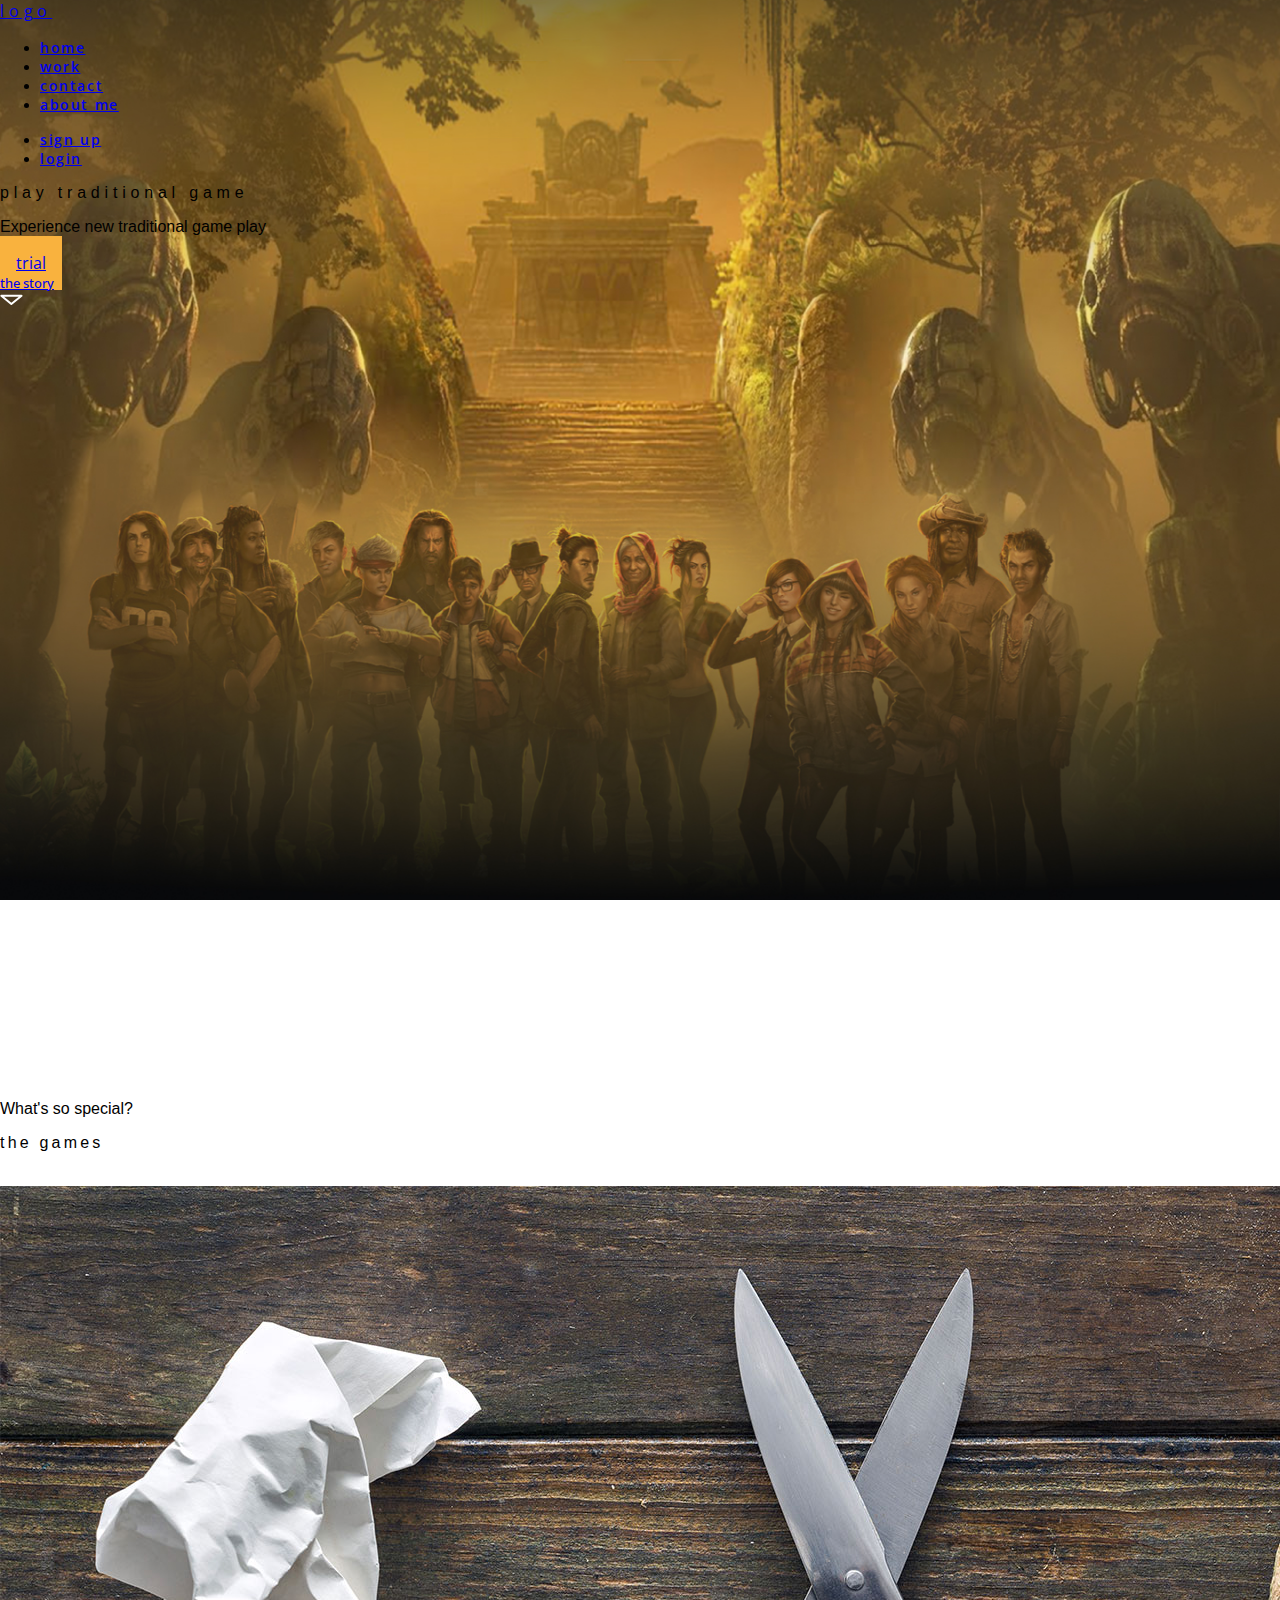
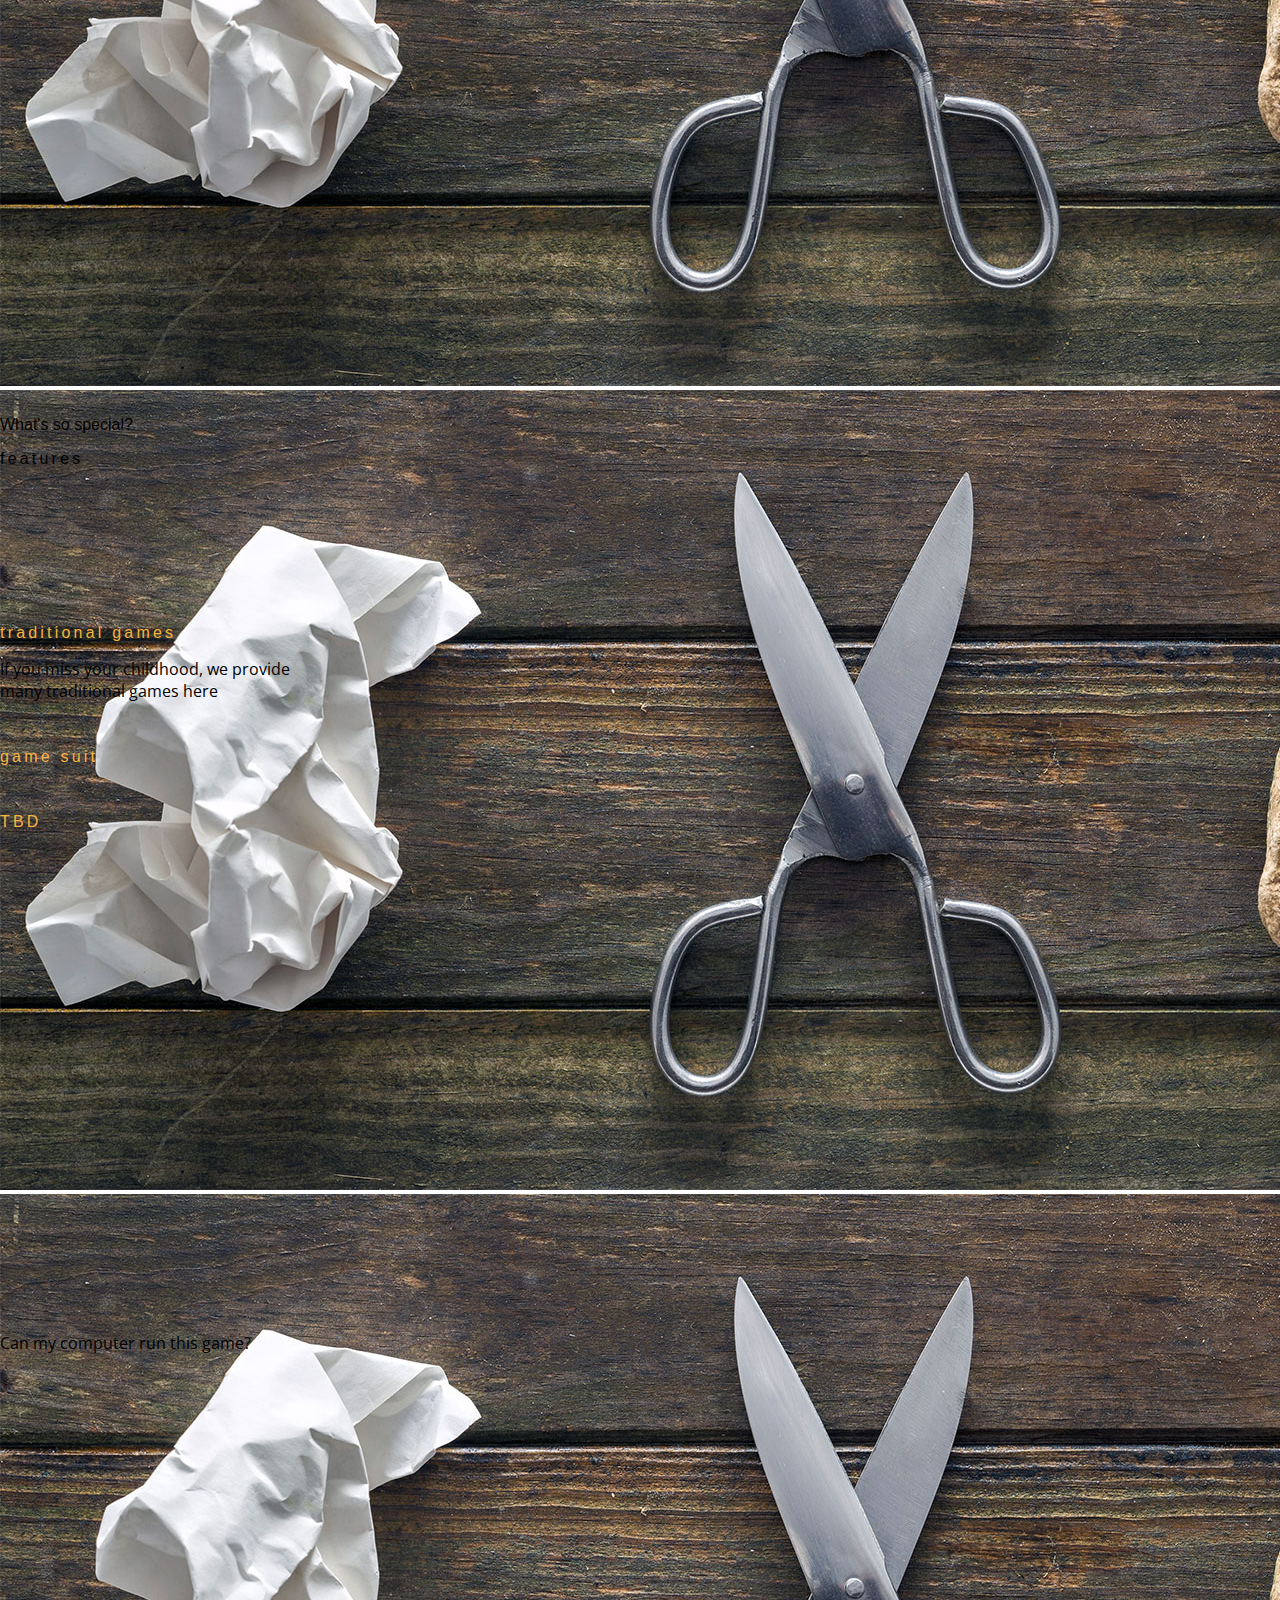
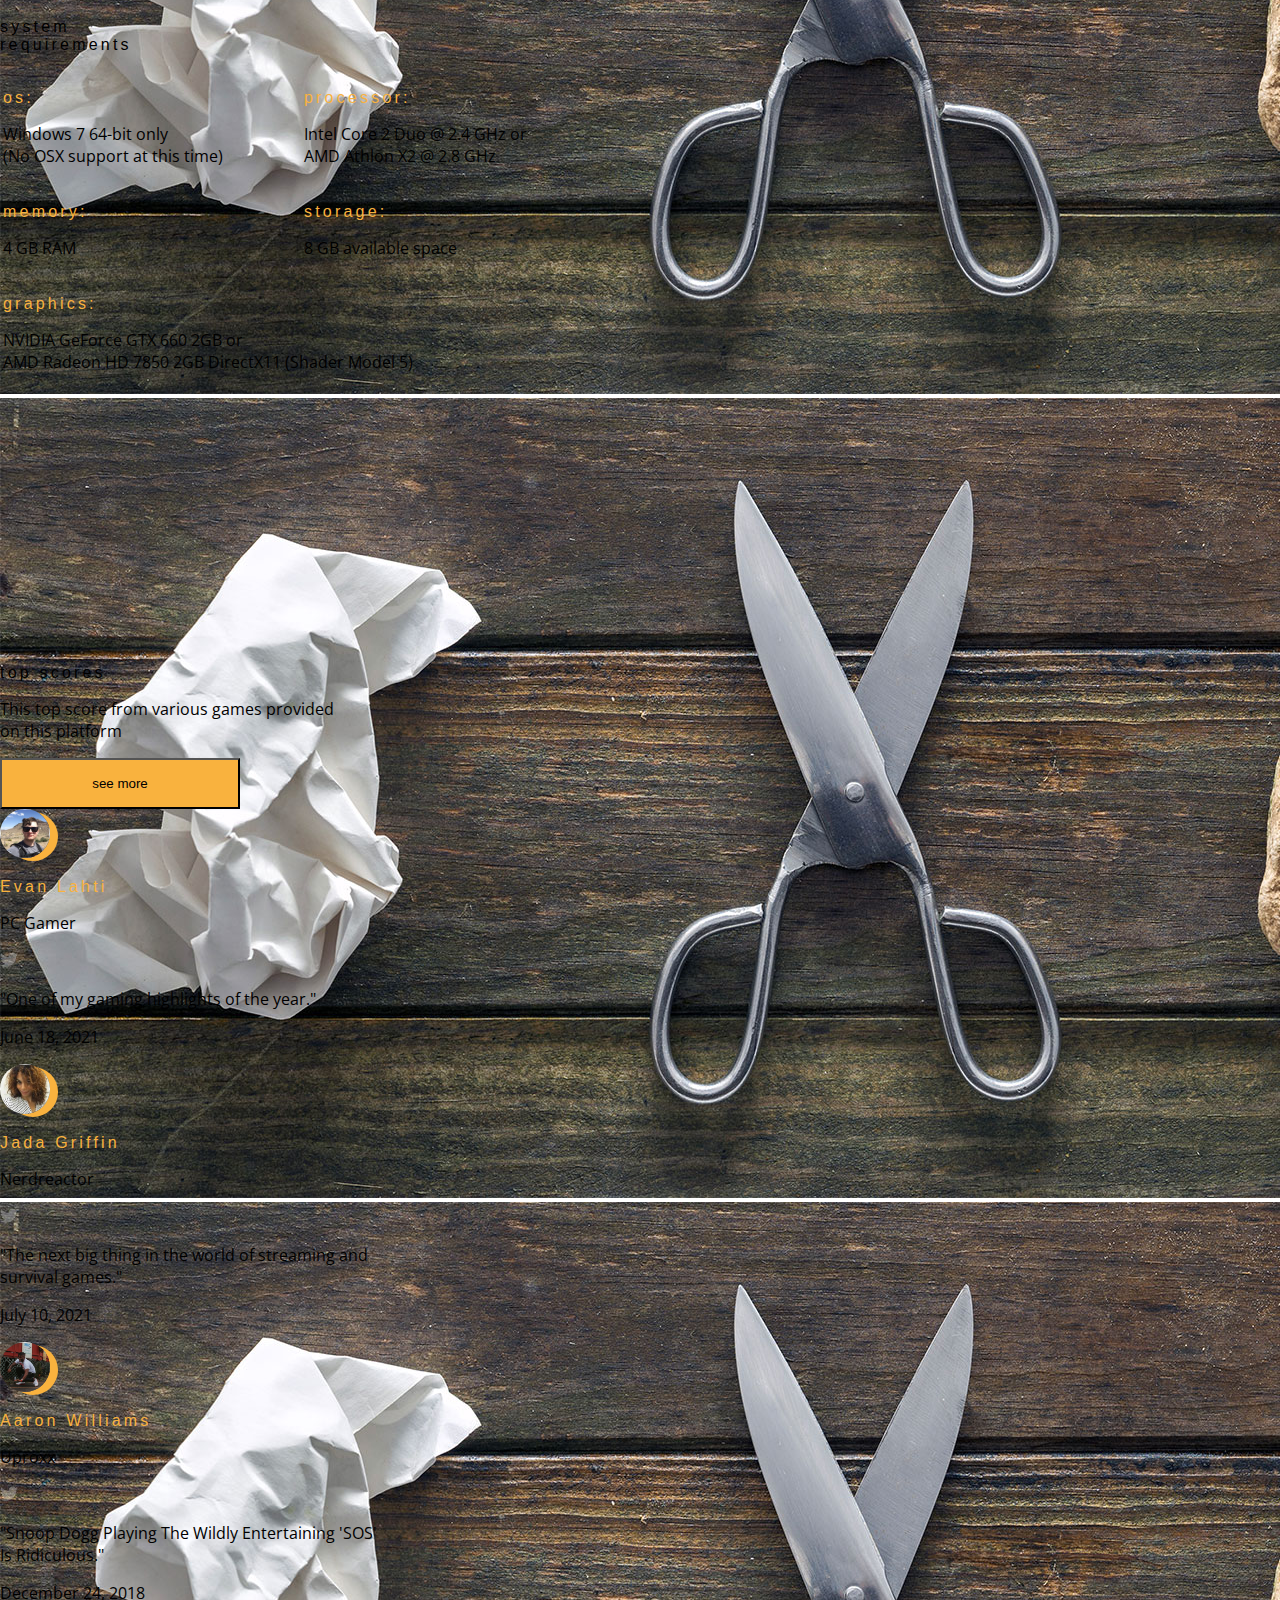
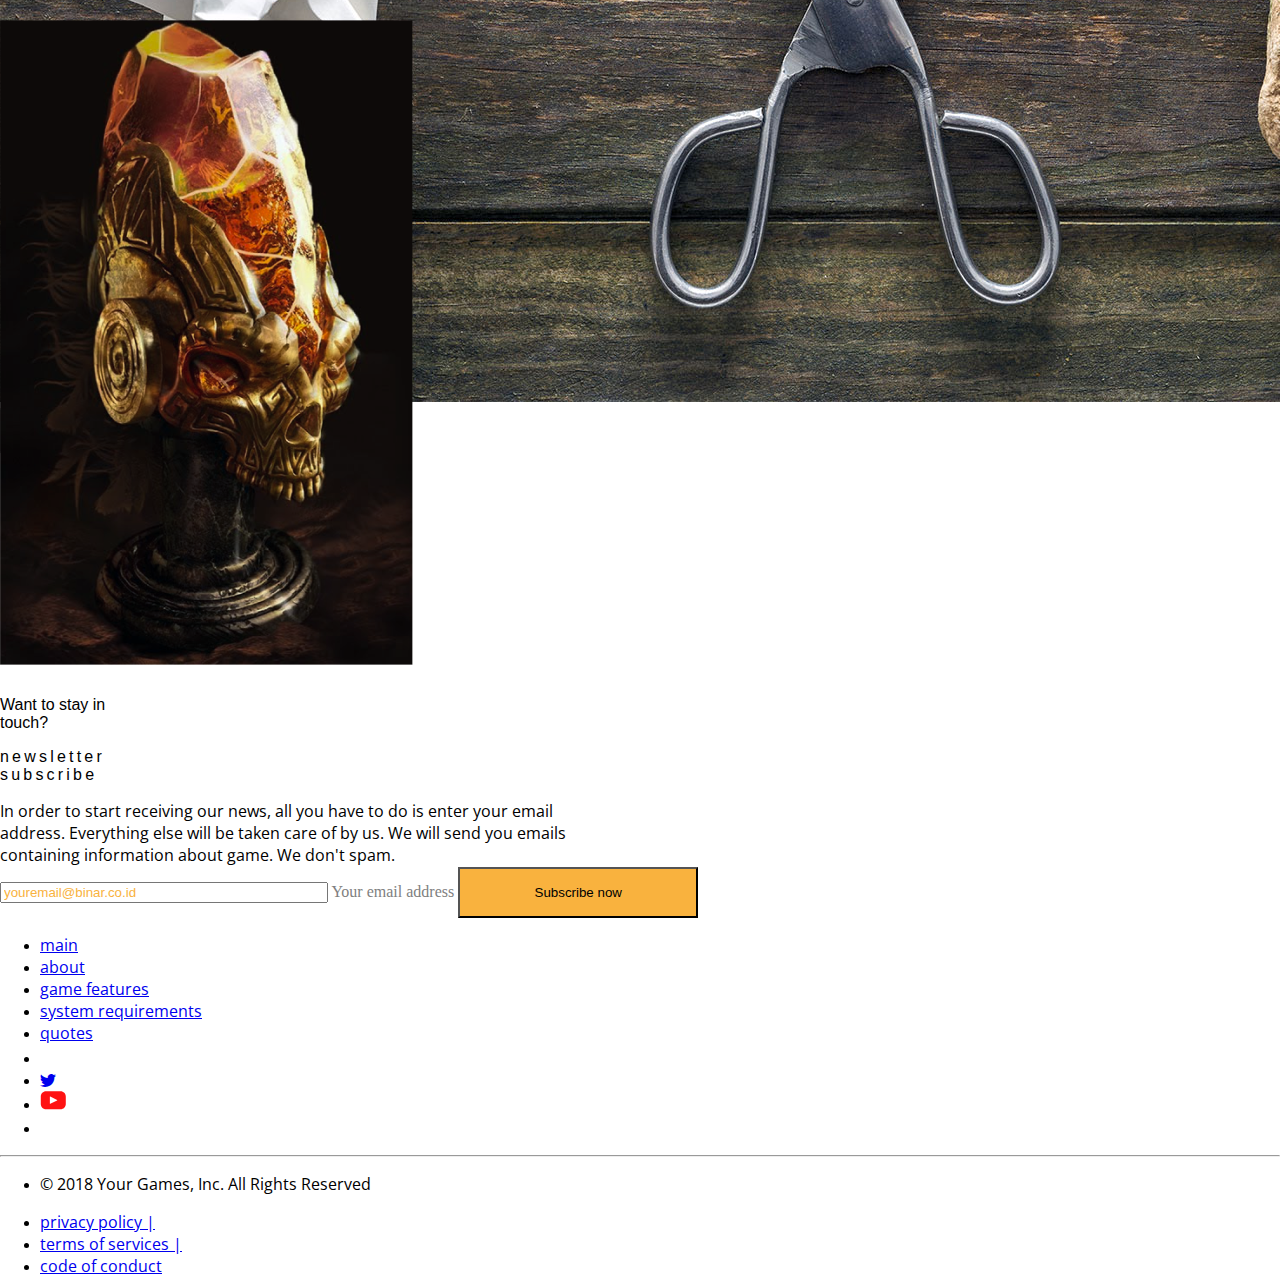
<file: index.html>
<!DOCTYPE html>
<html lang="en">

<head>
  <meta charset="UTF-8">
  <meta http-equiv="X-UA-Compatible" content="IE=edge">
  <meta name="viewport" content="width=device-width, initial-scale=1.0">
  <link rel="icon" type="image/x-icon" href="assets/icon.ico">
  <link rel="preconnect" href="https://fonts.googleapis.com">
  <link rel="preconnect" href="https://fonts.gstatic.com" crossorigin>
  <link href="https://fonts.googleapis.com/css2?family=Bebas+Neue&display=swap" rel="stylesheet">
  <link href="https://fonts.googleapis.com/css2?family=Open+Sans&display=swap" rel="stylesheet">
  <link href="https://cdn.jsdelivr.net/npm/bootstrap@5.1.3/dist/css/bootstrap.min.css" rel="stylesheet"
    integrity="sha384-1BmE4kWBq78iYhFldvKuhfTAU6auU8tT94WrHftjDbrCEXSU1oBoqyl2QvZ6jIW3" crossorigin="anonymous">
  <link rel="stylesheet" href="https://cdn.jsdelivr.net/npm/bootstrap-icons@1.6.1/font/bootstrap-icons.css">
  <link rel="stylesheet" href="style.css">
  <title>Play Traditional Games</title>
</head>

<body>
  <main id="main" class="bg img1">
    <nav class="navbar navbar-expand-md fixed-top bg-black bg-opacity-50">
      <div class="container">
        <a class="navbar-brand text-white fw-bold text-uppercase py-2 fs-2" href="#logo">logo</a>
        <div class="collapse navbar-collapse">
          <ul class="navbar-nav text-uppercase ms-5">
            <li class="nav-item mx-md-1"><a class="nav-link text-white py-2 px-md-4 rounded" href="#main">home</a></li>
            <li class="nav-item mx-md-1"><a class="nav-link text-white py-2 px-md-4 rounded" href="#work">work</a></li>
            <li class="nav-item mx-md-1"><a class="nav-link text-white py-2 px-md-4 rounded" href="#contact">contact</a>
            </li>
            <li class="nav-item mx-md-1"><a class="nav-link text-white py-2 px-md-4 rounded" href="#about-me">about
                me</a></li>
          </ul>
        </div>
        <div class="collapse navbar-collapse">
          <ul class="navbar-nav text-uppercase ms-auto">
            <li class="nav-item mx-md-1"><a class="nav-link text-white py-2 px-md-4 rounded" href="#sign-up">sign up</a>
            </li>
            <li class="nav-item mx-md-1"><a class="nav-link text-white py-2 px-md-4 rounded" href="#login">login</a>
            </li>
          </ul>
        </div>
      </div>
    </nav>
    <div id="content-1" class="container d-flex flex-column justify-content-center text-center">
      <div class="row my-auto">
        <div class="col">
          <p class="hero display-2 text-white fw-bold text-uppercase">play traditional game</p>
          <p class="subhero h4 text-white my-md-4">Experience new traditional game play</p>
          <a href="game.html" class="btn btn-warning btn-md text-uppercase fw-bold mx-auto my-md-4">trial</a>
        </div>
      </div>
      <div class="row">
        <div class="col">
          <a href="#about" class="story text-white text-uppercase text-decoration-none">
            the story
            <br>
            <img src="assets/scroll-down.svg" alt="">
          </a>
        </div>
      </div>
    </div>
  </main>

  <section id="about" class="bg img2">
    <div id="content-2" class="container d-flex">
      <div class="row my-auto">
        <div class="col text-start">
          <p class="h4 text-white">What's so special?</p>
          <p class="h1 text-white text-uppercase">the games</p>
        </div>
        <div class="col">
          <div id="carousel" class="carousel slide" data-bs-ride="carousel">
            <div class="carousel-indicators">
              <button class="mx-3 active" type="button" data-bs-target="#carousel" data-bs-slide-to="0"
                aria-current="true" aria-label="Slide 1"></button>
              <button class="mx-3" type="button" data-bs-target="#carousel" data-bs-slide-to="1"
                aria-label="Slide 2"></button>
              <button class="mx-3" type="button" data-bs-target="#carousel" data-bs-slide-to="2"
                aria-label="Slide 3"></button>
              <button class="mx-3" type="button" data-bs-target="#carousel" data-bs-slide-to="3"
                aria-label="Slide 4"></button>
              <button class="mx-3" type="button" data-bs-target="#carousel" data-bs-slide-to="4"
                aria-label="Slide 5"></button>
            </div>
            <div class="carousel-inner">
              <div class="carousel-item active">
                <img src="assets/rockpaperstrategy-1600.jpg" class="d-block w-100" alt="rockpaper">
              </div>
              <div class="carousel-item">
                <img src="assets/rockpaperstrategy-1600.jpg" class="d-block w-100" alt="rockpaper">
              </div>
              <div class="carousel-item">
                <img src="assets/rockpaperstrategy-1600.jpg" class="d-block w-100" alt="rockpaper">
              </div>
              <div class="carousel-item">
                <img src="assets/rockpaperstrategy-1600.jpg" class="d-block w-100" alt="rockpaper">
              </div>
              <div class="carousel-item">
                <img src="assets/rockpaperstrategy-1600.jpg" class="d-block w-100" alt="rockpaper">
              </div>
            </div>
            <button class="carousel-control-prev" type="button" data-bs-target="#carousel" data-bs-slide="prev">
              <span class="" aria-hidden="true"><img src="assets/switch-left.svg" alt="switch-left"></span>
              <span class="visually-hidden">Previous</span>
            </button>
            <button class="carousel-control-next" type="button" data-bs-target="#carousel" data-bs-slide="next">
              <span class="" aria-hidden="true"><img src="assets/switch-right.svg" alt="switch-right"></span>
              <span class="visually-hidden">Next</span>
            </button>
          </div>
        </div>
      </div>
    </div>
  </section>

  <section id="features" class="bg img3">
    <div id="content-3" class="container d-flex flex-column justify-content-center">
      <div class="row my-auto">
        <div class="col-7"></div>
        <div class="col-5">
          <div class="features-title mb-5">
            <p class="h4 text-white">What's so special?</p>
            <p class="h1 text-white text-uppercase">features</p>
          </div>
          <div class="row">
            <div class="col-1 align-items-center my-3">
              <div class="position-relative">
                <div class="circle circle-white"></div>
                <div class="line position-absolute"></div>
              </div>
            </div>
            <div class="col-11 my-2">
              <p class="h3 text-orange text-uppercase">traditional games</p>
              <p class="text-white">If you miss your childhood, we provide <br>many traditional games here</p>
            </div>
          </div>
          <div class="row">
            <div class="col-1 align-items-center my-3">
              <div class="circle"></div>
            </div>
            <div class="col-11 my-2">
              <p class="h3 text-orange text-uppercase">game suit</p>
            </div>
          </div>
          <div class="row">
            <div class="col-1 align-items-center my-3">
              <div class="circle"></div>
            </div>
            <div class="col-11 my-2">
              <p class="h3 text-orange text-uppercase">TBD</p>
            </div>
          </div>
        </div>
      </div>
    </div>
  </section>

  <section id="requirements" class="bg img4">
    <div class="mycomputer container d-flex align-items-center justify-content-center">
      <p class="text-white">Can my computer run this game?</p>
    </div>
    <div id="content-4" class="container">
      <div class="row mb-4">
        <div class="col-12">
          <p class="h1 text-white text-uppercase">system <br>requirements</p>
        </div>
      </div>
      <div class="row">
        <div class="col-12">
          <table class="table table-bordered border-dark bg-black bg-opacity-75">
            <tbody>
              <tr>
                <td>
                  <p class="h3 text-orange text-uppercase">os:</p>
                  <p class="text-white">Windows 7 64-bit only <br>(No OSX support at this time)</p>
                </td>
                <td>
                  <p class="h3 text-orange text-uppercase">processor:</p>
                  <p class="text-white">Intel Core 2 Duo @ 2.4 GHz or <br>AMD Athlon X2 @ 2.8 GHz</p>
                </td>
              </tr>
              <tr>
                <td>
                  <p class="h3 text-orange text-uppercase">memory:</p>
                  <p class="text-white">4 GB RAM</p>
                </td>
                <td>
                  <p class="h3 text-orange text-uppercase">storage:</p>
                  <p class="text-white">8 GB available space</p>
                </td>
              </tr>
              <tr>
                <td colspan="2">
                  <p class="h3 text-orange text-uppercase">graphics:</p>
                  <p class="text-white">NVIDIA GeForce GTX 660 2GB or <br>AMD Radeon HD 7850 2GB DirectX11 (Shader Model
                    5)</p>
                </td>
              </tr>
            </tbody>
          </table>
        </div>
      </div>
    </div>
  </section>

  <section id="quotes" class="bg img5">
    <div id="content-5" class="container d-flex flex-column justify-content-center">
      <div class="row">
        <div class="col-6 my-auto">
          <p class="h1 text-white text-uppercase">top scores</p>
          <p class="text-white mb-5">This top score from various games provided <br> on this platform</p>
          <button class="btn btn-warning btn-md fw-bold">see more</button>
        </div>
        <div class="col-6 my-auto">
          <div class="row">
            <div class="col-3"></div>
            <div class="col-9">
              <div class="card">
                <div class="card-body">
                  <div class="row card-title mb-3">
                    <div class="col-3">
                      <img class="card-img" src="assets/evan-lahti.jpg" alt="Evan Lahti" width="50px">
                    </div>
                    <div class="col-6">
                      <p class="h4 text-orange">Evan Lahti</p>
                      <p class="h5 text-secondary">PC Gamer</p>
                    </div>
                    <div class="col-3">
                      <div class="d-flex justify-content-end">
                        <a href="https://twitter.com/PCvGamer" target="_blank">
                          <img src="assets/twitter-card.png" alt="">
                        </a>
                      </div>
                    </div>
                  </div>
                  <p class="card-text text-white">"One of my gaming highlights of the year."</p>
                  <p class="card-text text-secondary small">June 18, 2021</p>
                </div>
              </div>
            </div>
            <div class="col-9">
              <div class="card my-4">
                <div class="card-body">
                  <div class="row card-title mb-3">
                    <div class="col-3">
                      <img class="card-img" src="assets/jada-griffin.jpg" alt="Jada Griffin" width="50px">
                    </div>
                    <div class="col-6">
                      <p class="h4 text-orange">Jada Griffin</p>
                      <p class="h5 text-secondary">Nerdreactor</p>
                    </div>
                    <div class="col-3">
                      <div class="d-flex justify-content-end">
                        <a href="https://twitter.com/thenerdreactor" target="_blank">
                          <img src="assets/twitter-card.png" alt="">
                        </a>
                      </div>
                    </div>
                  </div>
                  <p class="card-text text-white">"The next big thing in the world of streaming and survival games."</p>
                  <p class="card-text text-secondary small">July 10, 2021</p>
                </div>
              </div>
            </div>
            <div class="col-3"></div>
            <div class="col-3"></div>
            <div class="col-9">
              <div class="card">
                <div class="card-body">
                  <div class="row card-title mb-3">
                    <div class="col-3">
                      <img class="card-img" src="assets/aaron-williams.jpg" alt="Aaron Williams" width="50px">
                    </div>
                    <div class="col-8">
                      <p class="h4 text-orange">Aaron Williams</p>
                      <p class="h5 text-secondary">Uproxx</p>
                    </div>
                    <div class="col-1">
                      <div class="d-flex justify-content-end">
                        <a href="https://twitter.com/AaronAtUproxx" target="_blank">
                          <img src="assets/twitter-card.png" alt="">
                        </a>
                      </div>
                    </div>
                  </div>
                  <p class="card-text text-white">"Snoop Dogg Playing The Wildly Entertaining 'SOS' Is Ridiculous."</p>
                  <p class="card-text text-secondary small">December 24, 2018</p>
                </div>
              </div>
            </div>
          </div>
        </div>
      </div>
    </div>
  </section>

  <section id="subscribe" class="bg img6">
    <div id="content-6" class="container d-flex flex-column">
      <div class="row my-auto">
        <div class="col-2"></div>
        <div class="col-3">
          <img class="img-fluid" src="assets/skull.png" alt="skull">
        </div>
        <div class="col-7">
          <div class="newsletter">
            <p class="h4 text-white">Want to stay in <br> touch?</p>
            <p class="h1 text-white text-uppercase my-3">newsletter <br> subscribe</p>
          </div>
          <div class="newsletter-text mb-5">
            <p class="text-white">
              In order to start receiving our news, all you have to do is enter your email <br>address. Everything else
              will be taken care of by us. We will send you emails <br>containing information about game. We don't spam.
            </p>
          </div>
          <div class="form-floating">
            <input type="email" id="floatingInput" class="email form-control border-0 bg-dark d-inline-block me-2"
              placeholder="Your email address" value="youremail@binar.co.id">
            <label class="email-label d-inline-block" for="floatingInput">Your email address</label>
            <button class="btn btn-subs btn-warning btn-md fw-bold d-inline-block" type="submit">Subscribe now</button>
          </div>
        </div>
      </div>
    </div>

    <footer id="footer">
      <div id="content-footer" class="container">
        <div class="d-flex justify-content-end">
          <ul class="nav">
            <li class="nav-item">
              <a class="nav-link text-white text-uppercase mx-2" aria-current="page" href="#">main</a>
            </li>
            <li class="nav-item">
              <a class="nav-link text-white text-uppercase mx-2" href="#about">about</a>
            </li>
            <li class="nav-item">
              <a class="nav-link text-white text-uppercase mx-2" href="#features">game features</a>
            </li>
            <li class="nav-item">
              <a class="nav-link text-white text-uppercase mx-2" href="#requirements">system requirements</a>
            </li>
            <li class="nav-item">
              <a class="nav-link text-white text-uppercase mx-2" href="#quotes">quotes</a>
            </li>
            <li class="nav-item">
              <a class="nav-link text-white text-uppercase mx-2" href="https://www.facebook.com" target="_blank"><img
                  src="assets/facebook.svg" alt="facebook" aria-label="read more about facebook"></a>
            </li>
            <li class="nav-item">
              <a class="nav-link text-white text-uppercase mx-2" href="https://www.twitter.com" target="_blank">
                <!--<img src="assets/twitter.svg" alt="" aria-label="read more about twitter">-->
                <i class="bi bi-twitter"></i>
              </a>
            </li>
            <li class="nav-item">
              <a class="nav-link text-white text-uppercase mx-2" href="https://www.youtube.com" target="_blank"><img
                  src="assets/vector.svg" alt="" aria-label="read more about youtube"></a>
            </li>
            <li class="nav-item">
              <a class="nav-link text-white text-uppercase mx-2" href="https://www.twitch.com" target="_blank"><img
                  src="assets/twitch.svg" alt="" aria-label="read more about twitch"></a>
            </li>
          </ul>
        </div>
        <hr class="bg-white my-4">
        <div class="d-flex justify-content-between">
          <ul class="nav">
            <li class="nav-item text-secondary">
              <p>&copy; 2018
                Your
                Games, Inc. All Rights
                Reserved
              </p>
            </li>
          </ul>
          <ul class="nav">
            <li class="nav-item">
              <a class="nav-link text-white text-uppercase" href="#pp">privacy policy |</a>
            </li>
            <li class="nav-item">
              <a class="nav-link text-white text-uppercase" href="#tos">terms of services |</a>
            </li>
            <li class="nav-item">
              <a class="nav-link text-white text-uppercase" href="#coc">code of conduct</a>
            </li>
          </ul>
        </div>
      </div>
    </footer>
  </section>

  <script src="https://cdn.jsdelivr.net/npm/bootstrap@5.1.3/dist/js/bootstrap.bundle.min.js"
    integrity="sha384-ka7Sk0Gln4gmtz2MlQnikT1wXgYsOg+OMhuP+IlRH9sENBO0LRn5q+8nbTov4+1p" crossorigin="anonymous">
  </script>
</body>

</html>
</file>
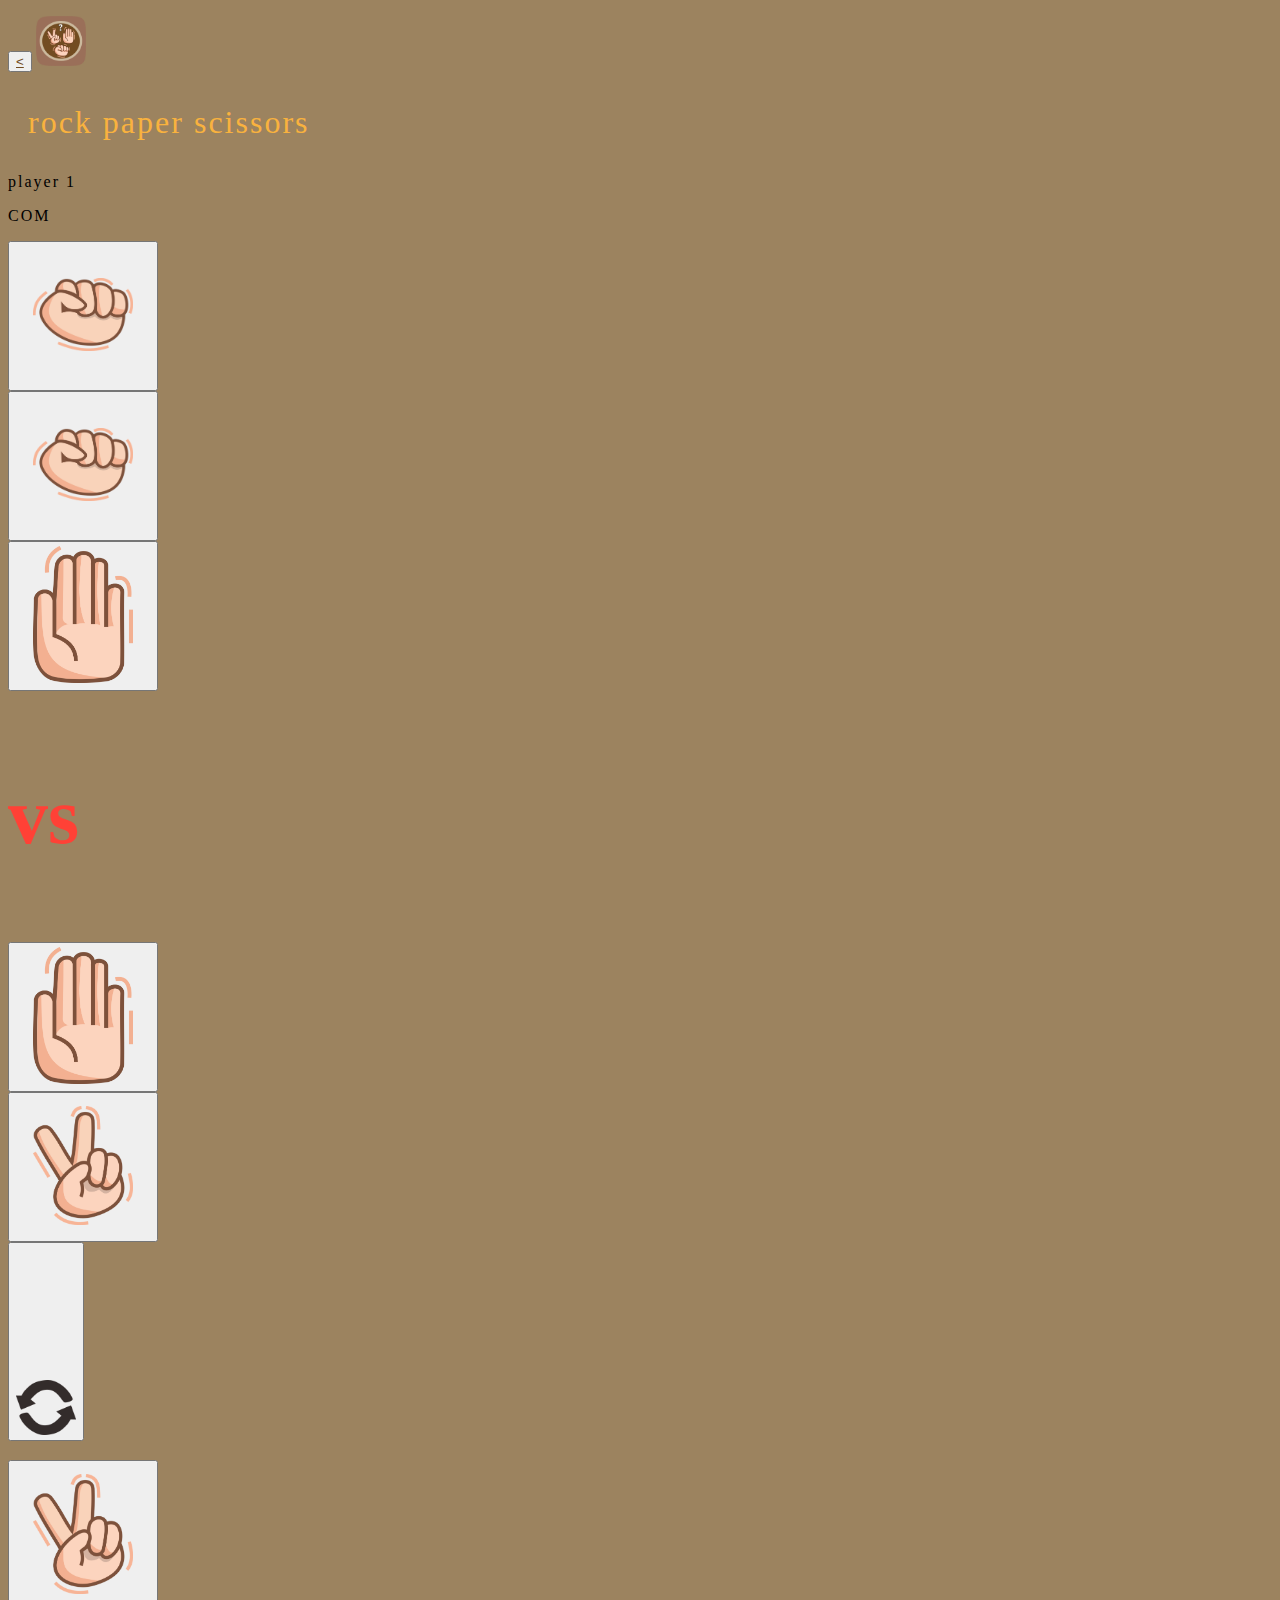
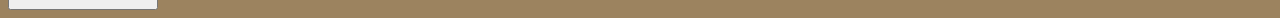
<file: game.html>
<!DOCTYPE html>
<html lang="en">

<head>
  <meta charset="UTF-8">
  <meta http-equiv="X-UA-Compatible" content="IE=edge">
  <meta name="viewport" content="width=device-width, initial-scale=1.0">
  <link rel="icon" type="image/x-icon" href="assets/favicon.ico">
  <link href="https://cdn.jsdelivr.net/npm/bootstrap@5.1.1/dist/css/bootstrap.min.css" rel="stylesheet"
    integrity="sha384-F3w7mX95PdgyTmZZMECAngseQB83DfGTowi0iMjiWaeVhAn4FJkqJByhZMI3AhiU" crossorigin="anonymous">
  <link rel="stylesheet" href="game.css">
  <title>Rock Paper Scissors</title>
</head>

<body>
  <header class="my-md-3 d-flex align-items-center">
    <button class="btn btn-back"><a class="btn-back-link display-2 fw-bold text-decoration-none"
        href="index.html">&lt;</a></button>
    <img class="logo" src="assets/logo.png" alt="logo">
    <p class="text-title h2 fw-bold text-uppercase">&nbsp; rock paper scissors</p>
  </header>
  <main class="container mx-auto">
    <div class="row row-cols-3 text-center">
      <div class="col my-md-2">
        <p class="h2 fw-bold text-uppercase">player 1</p>
      </div>
      <div class="col my-md-2"></div>
      <div class="col my-md-2">
        <p class="h2 fw-bold text-uppercase">COM</p>
      </div>
      <div class="col my-md-3">
        <button class="btn btn-play player" id="player-batu">
          <img src="assets/batu.png" alt="batu" width="100px" class="batu p-img" id="p_batu">
        </button>
      </div>
      <div class="col my-md-3"></div>
      <div class="col my-md-3">
        <button class="btn btn-play pe-none com" id="com-batu">
          <img src="assets/batu.png" alt="batu" width="100px" class="batu" id="c_batu">
        </button>
      </div>
      <div class="col my-md-3">
        <button class="btn btn-play player" id="player-kertas">
          <img src="assets/kertas.png" alt="kertas" width="100px" class="kertas p-img" id="p_kertas">
        </button>
      </div>
      <div class="col middle text-center my-md-3">
        <div class="area-middle">
          <p class="text-middle text-uppercase">vs</p>
        </div>
      </div>
      <div class="col my-md-3">
        <button class="btn btn-play pe-none com" id="com-kertas">
          <img src="assets/kertas.png" alt="kertas" width="100px" class="kertas" id="c_kertas">
        </button>
      </div>
      <div class="col my-md-3">
        <button class="btn btn-play player" id="player-gunting">
          <img src="assets/gunting.png" alt="gunting" width="100px" class="gunting p-img" id="p_gunting">
        </button>
      </div>
      <div class="col area-refresh my-md-3">
        <button class="btn">
          <img src="assets/refresh.png" alt="refresh" width="60px" id="refresh">
        </button>
        <p id="text-refresh"></p>
      </div>
      <div class="col my-md-3">
        <button class="btn btn-play pe-none com" id="com-gunting">
          <img src="assets/gunting.png" alt="gunting" width="100px" class="gunting" id="c_gunting">
        </button>
      </div>
    </div>
  </main>
  <script src="https://cdn.jsdelivr.net/npm/bootstrap@5.1.1/dist/js/bootstrap.bundle.min.js"
    integrity="sha384-/bQdsTh/da6pkI1MST/rWKFNjaCP5gBSY4sEBT38Q/9RBh9AH40zEOg7Hlq2THRZ" crossorigin="anonymous">
  </script>
  <script>
    const p_batu = document.getElementById("p_batu");
    const p_kertas = document.getElementById("p_kertas");
    const p_gunting = document.getElementById("p_gunting");

    const comBatuBg = document.getElementById("com-batu");
    const comKertasBg = document.getElementById("com-kertas");
    const comGuntingBg = document.getElementById("com-gunting");

    const area_middle = document.querySelector(".area-middle");
    const text_middle = document.querySelector(".text-middle");

    const refreshText = document.getElementById("text-refresh")
    const refreshPage = document.getElementById("refresh");

    function set(duration1, duration2, duration3) {
      setTimeout(() => {
        comBatuBg.style.background = "var(--btn-play-bg)";
        comBatuBg.style.borderRadius = "15%";
        setTimeout(() => {
          comBatuBg.style.background = "";
        }, 300)
      }, duration1)
      setTimeout(() => {
        comKertasBg.style.background = "var(--btn-play-bg)";
        comKertasBg.style.borderRadius = "15%";
        setTimeout(() => {
          comKertasBg.style.background = "";
        }, 300)
      }, duration2)
      setTimeout(() => {
        comGuntingBg.style.background = "var(--btn-play-bg)";
        comGuntingBg.style.borderRadius = "15%";
        setTimeout(() => {
          comGuntingBg.style.background = "";
        }, 300)
      }, duration3)
    }

    function scramble() {
      for (let i = 0; i < 10; i++) {
        if (i === 1) {
          set(300, 600, 900);
        } else if (i === 2) {
          set(1200, 1500, 1800);
        } else if (i === 3) {
          set(2100, 2400, 2700)
        } else if (i === 4) {
          set(3000, 3300, 3600)
        }
      }
    }

    function compare(comBg, computer, resultConsole, result, newClass, shuffle) {
      setTimeout(() => {
        comBg.style.background = "var(--btn-play-bg)";
        comBg.style.borderRadius = "15%";
        setTimeout(() => {
          if (shuffle === computer) {
            area_middle.className = newClass;
            text_middle.innerHTML = result;
            comBg.style.background = "var(--btn-play-bg)";
            comBg.style.borderRadius = "15%";
            console.log(resultConsole)
            setTimeout(() => {
              p_batu.className = "disable-click";
              p_kertas.className = "disable-click";
              p_gunting.className = "disable-click";
              refreshText.innerHTML = "Please refresh to play again";
            }, 1500)
          } else {
            comBg.style.background = "";
          }
        }, 300)
      }, 4000)

      if (shuffle === computer) {
        return;
      }
    }

    class player {
      batu() {
        p_batu.addEventListener("click", () => {
          console.log(p_batu.id)
          const comShuffle = [c_batu, c_kertas, c_gunting];
          const shuffle = comShuffle[Math.floor(Math.random() * comShuffle.length)].id;
          console.log(shuffle)

          set();
          scramble();
          compare(comBatuBg, "c_batu", "DRAW", "DRAW", "result-draw", shuffle);
          compare(comKertasBg, "c_kertas", "COM WINS", "COM <br> WINS", "result", shuffle);
          compare(comGuntingBg, "c_gunting", "PLAYER 1 WINS", "PLAYER 1 <br> WINS", "result", shuffle);
        })
      }

      kertas() {
        p_kertas.addEventListener("click", () => {
          console.log(p_kertas.id)
          const comShuffle = [c_batu, c_kertas, c_gunting];
          const shuffle = comShuffle[Math.floor(Math.random() * comShuffle.length)].id;
          console.log(shuffle)

          set();
          scramble();
          compare(comBatuBg, "c_batu", "PLAYER 1 WINS", "PLAYER 1 <br> WINS", "result", shuffle);
          compare(comKertasBg, "c_kertas", "DRAW", "DRAW", "result-draw", shuffle);
          compare(comGuntingBg, "c_gunting", "COM WINS", "COM <br> WINS", "result", shuffle);
        })
      }

      gunting() {
        p_gunting.addEventListener("click", () => {
          console.log(p_gunting.id)
          const comShuffle = [c_batu, c_kertas, c_gunting];
          const shuffle = comShuffle[Math.floor(Math.random() * comShuffle.length)].id;
          console.log(shuffle)

          set();
          scramble();
          compare(comBatuBg, "c_batu", "COM WINS", "COM <br> WINS", "result", shuffle);
          compare(comKertasBg, "c_kertas", "PLAYER 1 WINS", "PLAYER 1 <br> WINS", "result", shuffle);
          compare(comGuntingBg, "c_gunting", "DRAW", "DRAW", "result-draw", shuffle);
        })
      }

      playAgain() {
        refreshPage.addEventListener("click", () => {
          location.reload();
        })
      }
    }

    const play = new player();

    play.batu();
    play.kertas();
    play.gunting();
    play.playAgain();
  </script>
</body>

</html>
</file>
<file: style.css>
:root {
    --orange-color: #f9b23e;
    --orange-dark: #c78e32;
    --text-white-75: rgba(255, 255, 255, 0.75);
}

html,
body {
    height: 100%;
    margin: 0;
}

nav .navbar-brand {
    letter-spacing: 0.3rem;
}

nav .nav-link {
    letter-spacing: 0.1rem;
    font-weight: 600;
    font-size: 0.9rem;
}

a,
p {
    font-family: 'Open Sans', sans-serif;
}

.display-2,
.h1,
.h2,
.h3,
.h4 {
    font-family: Arial, Helvetica, sans-serif;
}

.h1 {
    letter-spacing: 0.2rem;
}

.text-orange {
    color: var(--orange-color);
    letter-spacing: 0.2rem;
}

.btn-warning {
    width: 15rem;
    padding: 1rem 1rem;
    background-color: var(--orange-color);
}

.bg::before {
    content: '';
    position: absolute;
    min-height: 500px;
    height: 100%;
    width: 100%;
    background-attachment: fixed;
    background-position: center;
    background-repeat: no-repeat;
    background-size: 100% 100%;
    z-index: -1;
}

.img1::before {
    background-image: url("assets/main-bg.jpg");
    height: 100vh;
}

.img2::before {
    background-image: url("assets/the-games-bg.jpg");
}

.img3::before {
    background-image: url("assets/features.jpg");
}

.img4::before {
    background-image: url("assets/requirements.png");
}

.img5::before {
    background-image: url("assets/top-score-bg.png");
}

.img6::before {
    background-image: url("assets/newsletter.png");
}

/* ---------- sections ---------- */

/* main */

#content-1 {
    min-height: 100vh;
}

#content-1 .hero {
    letter-spacing: 0.3rem;
}

#content-1 .subhero {
    font-weight: 400;
}

#content-1 .story {
    font-size: 0.8rem;
    font-weight: 500;
}

/* about */

#content-2 {
    min-height: 100vh;
    width: 150vh;
}

#content-2 .carousel {
    height: 50vh;
    width: 100vh;
}

#content-2 .carousel .carousel-indicators [data-bs-target] {
    height: 12px;
    width: 12px;
    border-radius: 50%;
    background: none;
    border: 1px solid #fff;
}

#content-2 .carousel .active {
    background: #fff !important;
}

#content-2 .carousel .carousel-control-prev {
    left: -10vh;
}

#content-2 .carousel .carousel-control-next {
    right: -10vh;
}

/* features */

#content-3 {
    min-height: 100vh;
    width: 150vh;
}

#content-3 .circle {
    height: 0.8rem;
    width: 0.8rem;
    background: none;
    border: 1.5px solid white;
    border-radius: 50%;
}

#content-3 .circle-white {
    background: white;
}

#content-3 .line {
    left: 5px;
    height: 6.8rem;
    width: 2px;
    background: white;
}

/* requirements */

.mycomputer {
    min-height: 30vh;
}

#content-4 {
    min-height: 70vh;
}

#content-4 .table {
    width: 38rem;
}

/* quotes */

#content-5 {
    min-height: 100vh;
}

#content-5 .card {
    width: 380px;
    background: #FFFFFF14;
    border-radius: 10px;
}

#content-5 .card .card-img {
    border-radius: 50%;
    box-shadow: 8px 3px var(--orange-color);
}

/* subscribe */

#content-6 {
    min-height: 80vh;
}

#content-6 .email {
    color: var(--orange-color);
    width: 20rem !important;
}

#content-6 .email-label {
    color: gray;
}

#content-6 .btn-subs {
    margin-top: -1.25rem;
}

#content-footer {
    min-height: 20vh;
}
</file>
<file: game.css>
:root {
    --bg-color: #9c835f;
    --btn-back: #724c21;
    --orange-color: #f9b23e;
    --orange-dark: #c78e32;
    --btn-play-bg: #c4c4c4;
}

body {
    background-color: var(--bg-color);
}

.h2 {
    letter-spacing: 2px;
}

.btn-back {
    margin-top: -2vh;
}

.btn-back-link {
    color: var(--btn-back);
}

.btn-back-link:hover {
    color: none;
    animation-name: back;
    animation-duration: 0.5s;
    animation-fill-mode: forwards;
}

.text-title {
    color: var(--orange-color);
}

@keyframes back {
    0% {
        color: var(--btn-back);
    }

    50% {
        color: var(--orange-dark);
    }

    100% {
        color: var(--orange-color);
    }
}

@media only screen and (max-width: 510px) {
    header {
        margin-top: 1rem;
        margin-bottom: 2rem;
    }

    .logo {
        width: 50px;
    }

    .text-title {
        font-size: 1em;
    }
}

@media only screen and (min-width: 510px) {
    header {
        margin-top: 1rem;
        margin-bottom: 2rem;
    }

    .logo {
        width: 50px;
    }

    .text-title {
        font-size: 2em;
    }
}

@media (min-width: 1400px) {
    .container {
        max-width: 1300px;
    }
}

@media (min-width: 1200px) {
    .container {
        max-width: 1000px;
    }
}

.btn-play {
    height: 150px;
    width: 150px;
}

.player:hover,
.player:focus {
    height: 150px;
    width: 150px;
    border-radius: 15%;
}

.player:hover {
    animation-name: play;
    animation-duration: 0.8s;
    animation-fill-mode: forwards;
}

.player:focus {
    background-color: var(--btn-play-bg);
}

.p-img:hover {
    animation-name: img-rotate;
    animation-duration: 0.5s;
    animation-fill-mode: forwards;
}

@keyframes play {
    100% {
        background-color: var(--btn-play-bg);
    }
}

@keyframes img-rotate {
    100% {
        transform: rotate(20deg);
    }
}

#refresh {
    margin-top: 15vh;
}

#refresh:hover {
    animation: refresh;
    animation-duration: 1s;
    animation-fill-mode: forwards;
    animation-iteration-count: infinite;
}

#text-refresh {
    font-size: 1.2rem;
}

@keyframes refresh {
    100% {
        transform: rotate(-360deg);
    }
}

.middle {
    color: #ff4136;
    font-weight: bolder;
    font-size: 5rem;
}

.middle .result,
.result-draw {
    background-color: #4C9654;
    width: 230px;
    height: 140px;
    border-radius: 15px;
    font-size: 1.3rem !important;
    transform: rotate(-30deg);
    color: white !important;
    letter-spacing: 2px;
}

.middle .result {
    padding: 40px 40px;
}

.result-draw {
    background-color: #035B0C;
    padding: 53px 40px;
}

.disable-click {
    pointer-events: none;
}

@media (min-width: 320px) and (max-width: 375px) {
    .btn-play {
        height: 80px;
        width: 80px;
    }

    .player:hover,
    .player:focus {
        height: 80px;
        width: 80px;
    }

    .batu,
    .kertas,
    .gunting {
        width: 50px;
    }

    #refresh {
        width: 30px;
        margin-top: 12vh;
    }

    #text-refresh {
        font-size: 0.8rem;
    }

    .middle {
        font-size: 2.5rem;
    }

    .middle .result,
    .result-draw {
        margin-left: -10px;
        padding: 10px 20px;
        width: 100px;
        height: 60px;
        font-size: 0.8rem !important;
    }

    .result-draw {
        padding: 20px 20px;
    }
}

@media (min-width: 375px) and (max-width: 767px) {
    .btn-play {
        height: 100px;
        width: 100px;
    }

    .player:hover,
    .player:focus {
        height: 100px;
        width: 100px;
    }

    .batu,
    .kertas,
    .gunting {
        width: 50px;
    }

    #refresh {
        width: 30px;
        margin-top: 12vh;
    }

    .middle {
        font-size: 3rem;
    }

    .middle .result,
    .result-draw {
        margin-left: -20px;
        padding: 18px 20px;
        width: 140px;
        height: 80px;
        font-size: 1rem !important;
    }

    .result-draw {
        padding: 28px 20px;
    }
}

@media (min-width: 1024px) {

    .middle .result,
    .result-draw {
        margin-left: 40px;
    }
}
</file>
